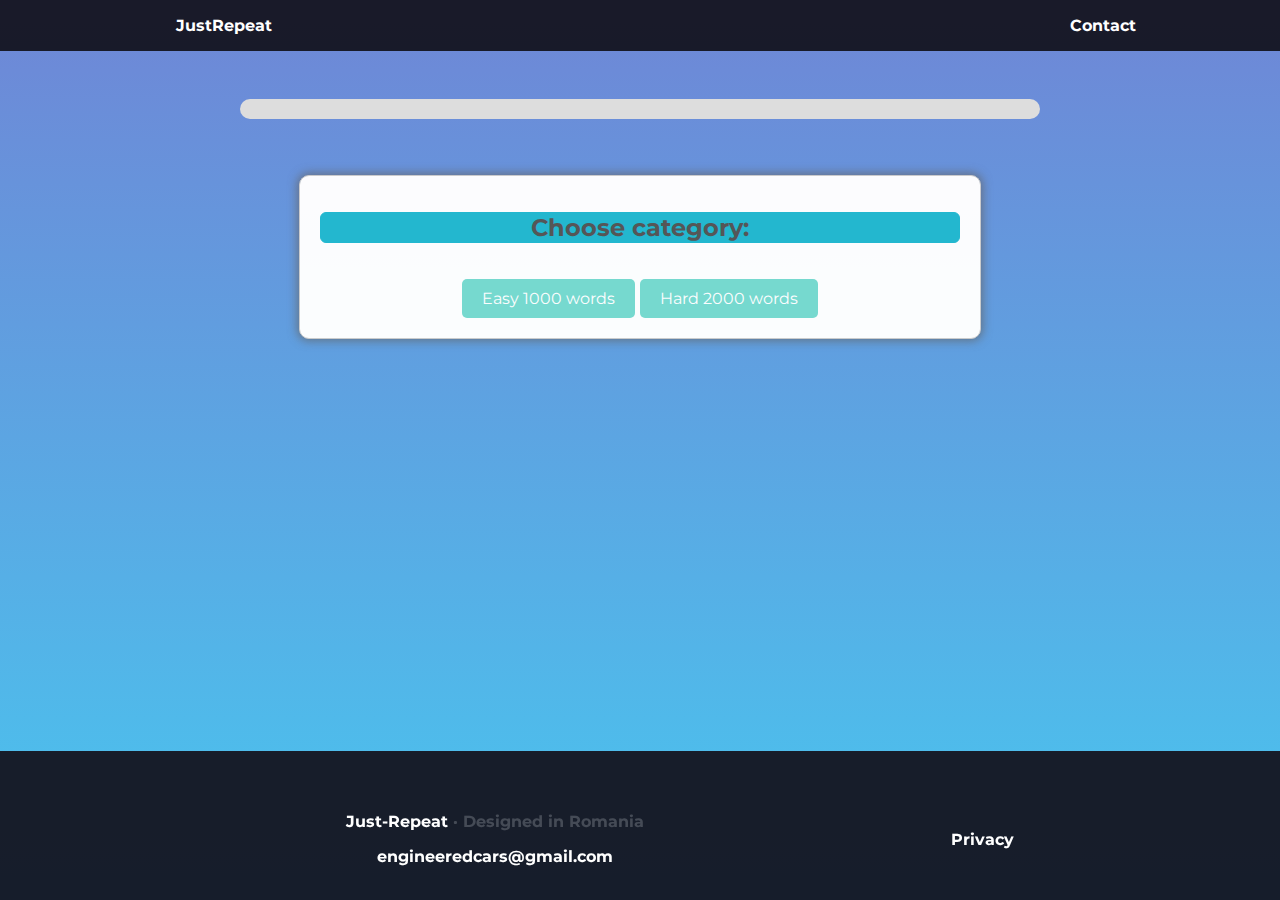
<file: index.html>
<!DOCTYPE html>
<html>
  <head>
    <!-- Google Tag Manager -->
    <script>
      (function (w, d, s, l, i) {
        w[l] = w[l] || [];
        w[l].push({ "gtm.start": new Date().getTime(), event: "gtm.js" });
        var f = d.getElementsByTagName(s)[0],
          j = d.createElement(s),
          dl = l != "dataLayer" ? "&l=" + l : "";
        j.async = true;
        j.src = "https://www.googletagmanager.com/gtm.js?id=" + i + dl;
        f.parentNode.insertBefore(j, f);
      })(window, document, "script", "dataLayer", "GTM-T3P7KC8M");
    </script>
    <!-- End Google Tag Manager -->
    <script
      async
      src="https://pagead2.googlesyndication.com/pagead/js/adsbygoogle.js?client=ca-pub-2691008882012540"
      crossorigin="anonymous"
    ></script>
    <!-- Google tag (gtag.js) -->
    <script
      async
      src="https://www.googletagmanager.com/gtag/js?id=G-XZ4LDRPRD4"
    ></script>
    <script>
      window.dataLayer = window.dataLayer || [];
      function gtag() {
        dataLayer.push(arguments);
      }
      gtag("js", new Date());

      gtag("config", "G-XZ4LDRPRD4");
    </script>
    <title>Just-Repeat</title>
    <link rel="stylesheet" href="style.css" />
    <link rel="preconnect" href="https://fonts.googleapis.com" />
    <link rel="preconnect" href="https://fonts.gstatic.com" crossorigin />
    <link
      href="https://fonts.googleapis.com/css2?family=Montserrat&family=Rubik:wght@400;500;600&display=swap"
      rel="stylesheet"
    />
  </head>
  <header>
    <nav class="navbar">
      <div class="navbar-container">
        <a href="index.html" class="navbar-brand">JustRepeat</a>
        <ul class="navbar-menu">
          <li class="navbar-item">
            <a href="#footer" class="navbar-link">Contact</a>
          </li>
          <!-- Add more navigation items as needed -->
        </ul>
      </div>
    </nav>
  </header>
  <body>
    <!-- Google Tag Manager (noscript) -->
    <noscript
      ><iframe
        src="https://www.googletagmanager.com/ns.html?id=GTM-T3P7KC8M"
        height="0"
        width="0"
        style="display: none; visibility: hidden"
      ></iframe
    ></noscript>
    <!-- End Google Tag Manager (noscript) -->
    <div class="progress-bar">
      <div class="progress"></div>
    </div>

    <div class="quiz-container">
      <h1 id="german-word">Choose category:</h1>
      <!-- Add category selection options -->
      <div id="category-selection">
        <button id="btn-5-words">Easy 1000 words</button>
        <button id="btn-10-words">Hard 2000 words</button>
      </div>
      <div id="quiz-section" style="display: none">
        <div id="options">
          <!-- Options go here -->
        </div>
        <button id="submit-btn" onclick="checkAnswer()">Hint</button>
        <button id="restart-btn" onclick="restartQuiz()">Restart</button>
        <p id="score" class="score">Correct:</p>
        <p><span id="current-score">0/10</span></p>
        <button id="back-to-category" onclick="backToCategory()">
          Back to Category Selection
        </button>
      </div>
    </div>
    <script
      async
      src="https://pagead2.googlesyndication.com/pagead/js/adsbygoogle.js?client=ca-pub-2691008882012540"
      crossorigin="anonymous"
    ></script>
    <!-- Just-Repeat middle -->
    <ins
      class="adsbygoogle"
      style="display: block"
      data-ad-client="ca-pub-2691008882012540"
      data-ad-slot="5936922305"
      data-ad-format="auto"
      data-full-width-responsive="true"
    ></ins>
    <script>
      (adsbygoogle = window.adsbygoogle || []).push({});
    </script>

    <script src="vocabulary.js"></script>
    <script src="script.js"></script>
    <script
      async
      src="https://pagead2.googlesyndication.com/pagead/js/adsbygoogle.js?client=ca-pub-2691008882012540"
      crossorigin="anonymous"
    ></script>
    <!-- Just-Repeat side -->
    <ins
      class="adsbygoogle"
      style="display: block"
      data-ad-client="ca-pub-2691008882012540"
      data-ad-slot="8225788692"
      data-ad-format="auto"
      data-full-width-responsive="true"
    ></ins>
    <script>
      (adsbygoogle = window.adsbygoogle || []).push({});
    </script>
    <!-- 
      <section>
      <div class="testimonials-grid">
        <div class="testimonials1">
          <div class="title">
            <h1>Testimonials</h1>
          </div>
          <div class="subheading">
            <h2>Don't just take our word for it</h2>
            <p>Read what our users have to say</p>
          </div>
        </div>
        <div class="testimonials2">
          <div class="testimonial-card">
            <p class="testimonial-text">
              “Interactive. Simple. Exactly what you need to stay updated.”
            </p>
            <div class="testimonial-cardinfo">
              <p>Mike .S</p>
            </div>
          </div>
        </div>
        <div class="testimonials3">
          <div class="testimonials3-1">
            <div class="testimonial-card">
              <p class="testimonial-text">
                “I've been looking for something similar for a long time. If you
                just wanna improve your vocabulary, is more than enough.”
              </p>
              <div class="testimonial-cardinfo">
                <p>Vanessa .M</p>
              </div>
            </div>
          </div>
          <div class="testimonials3-2">
            <div class="testimonial-card">
              <p class="testimonial-text">“Fun!! This says all.”</p>
              <div class="testimonial-cardinfo">
                <p>Simon P.</p>
              </div>
            </div>
          </div>
        </div>
      </div>
    </section>
    -->

    <footer id="footer">
      <div>
        <p>Just-Repeat<span class="design"> · Designed in Romania</span></p>
        <p>engineeredcars@gmail.com</p>
      </div>

      <a href="policy.html" class="navbar-link" target="_blank">Privacy</a>
    </footer>
  </body>
</html>
</file>
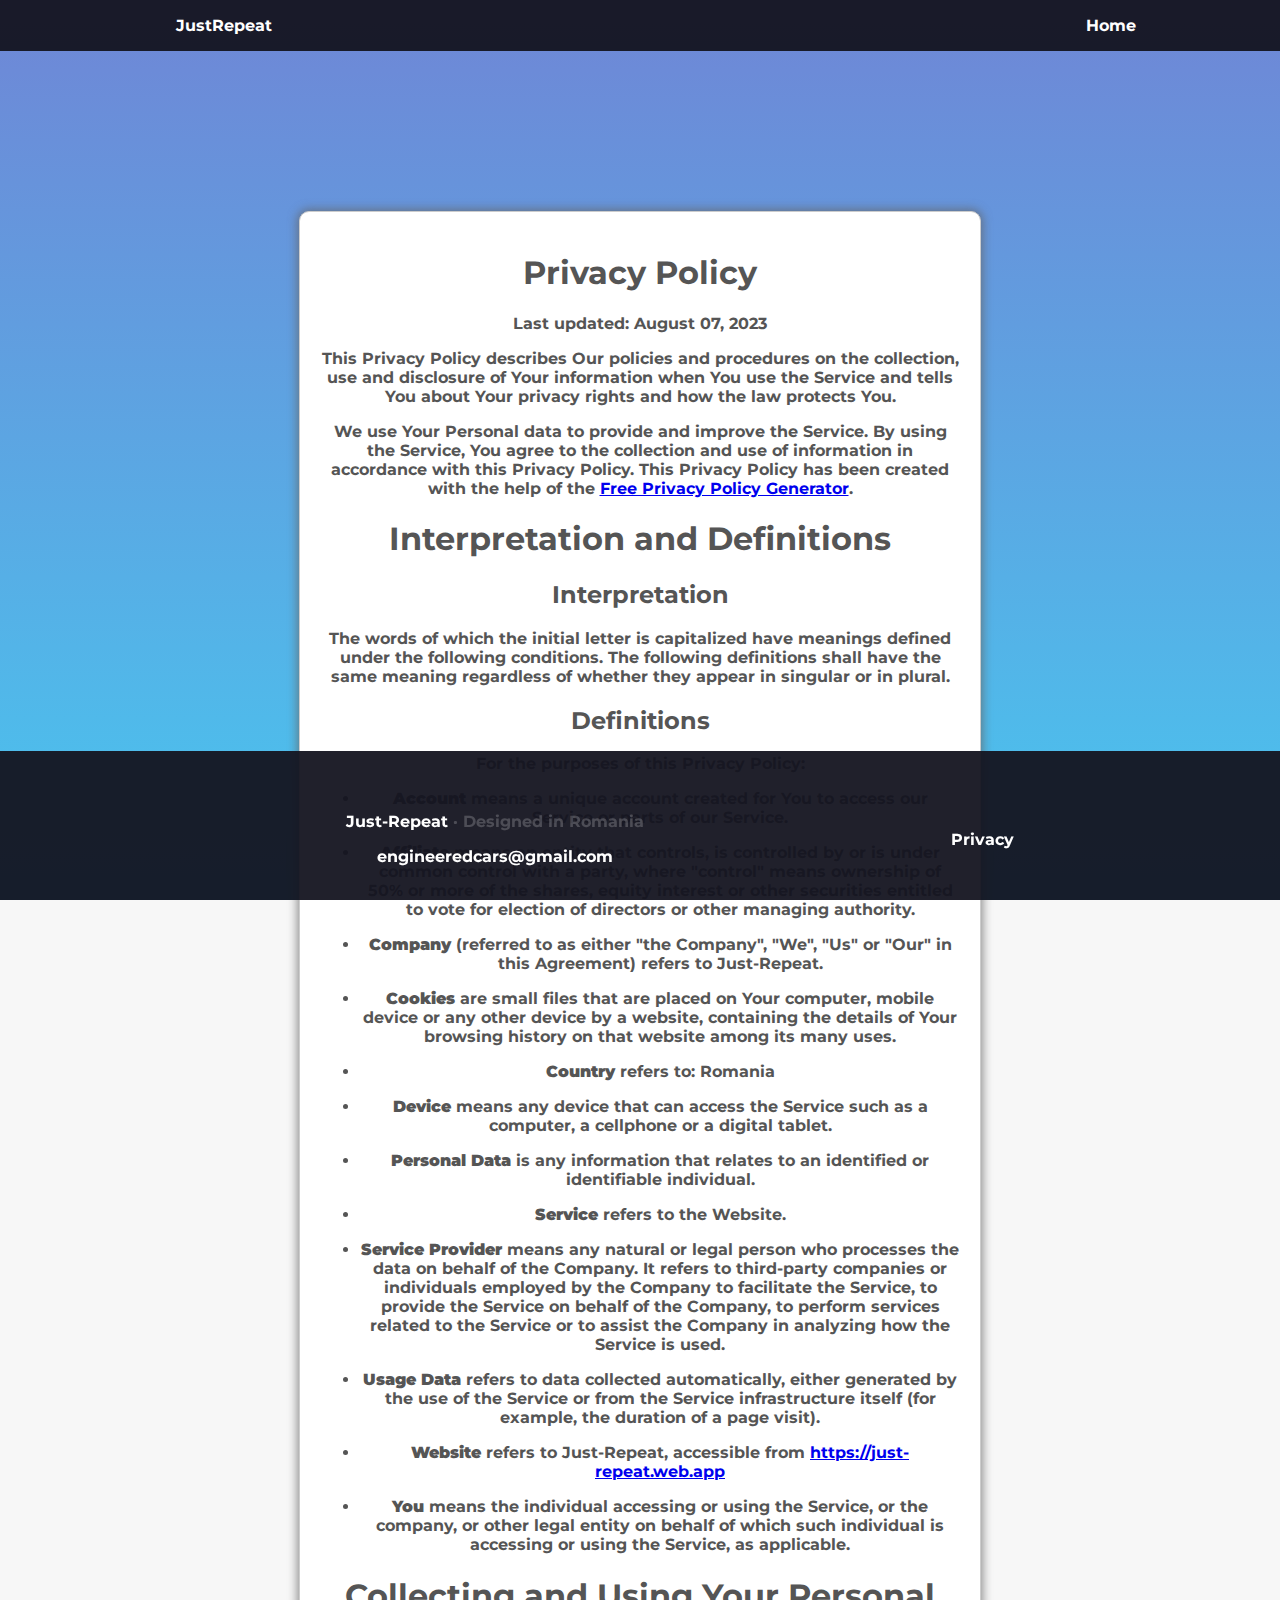
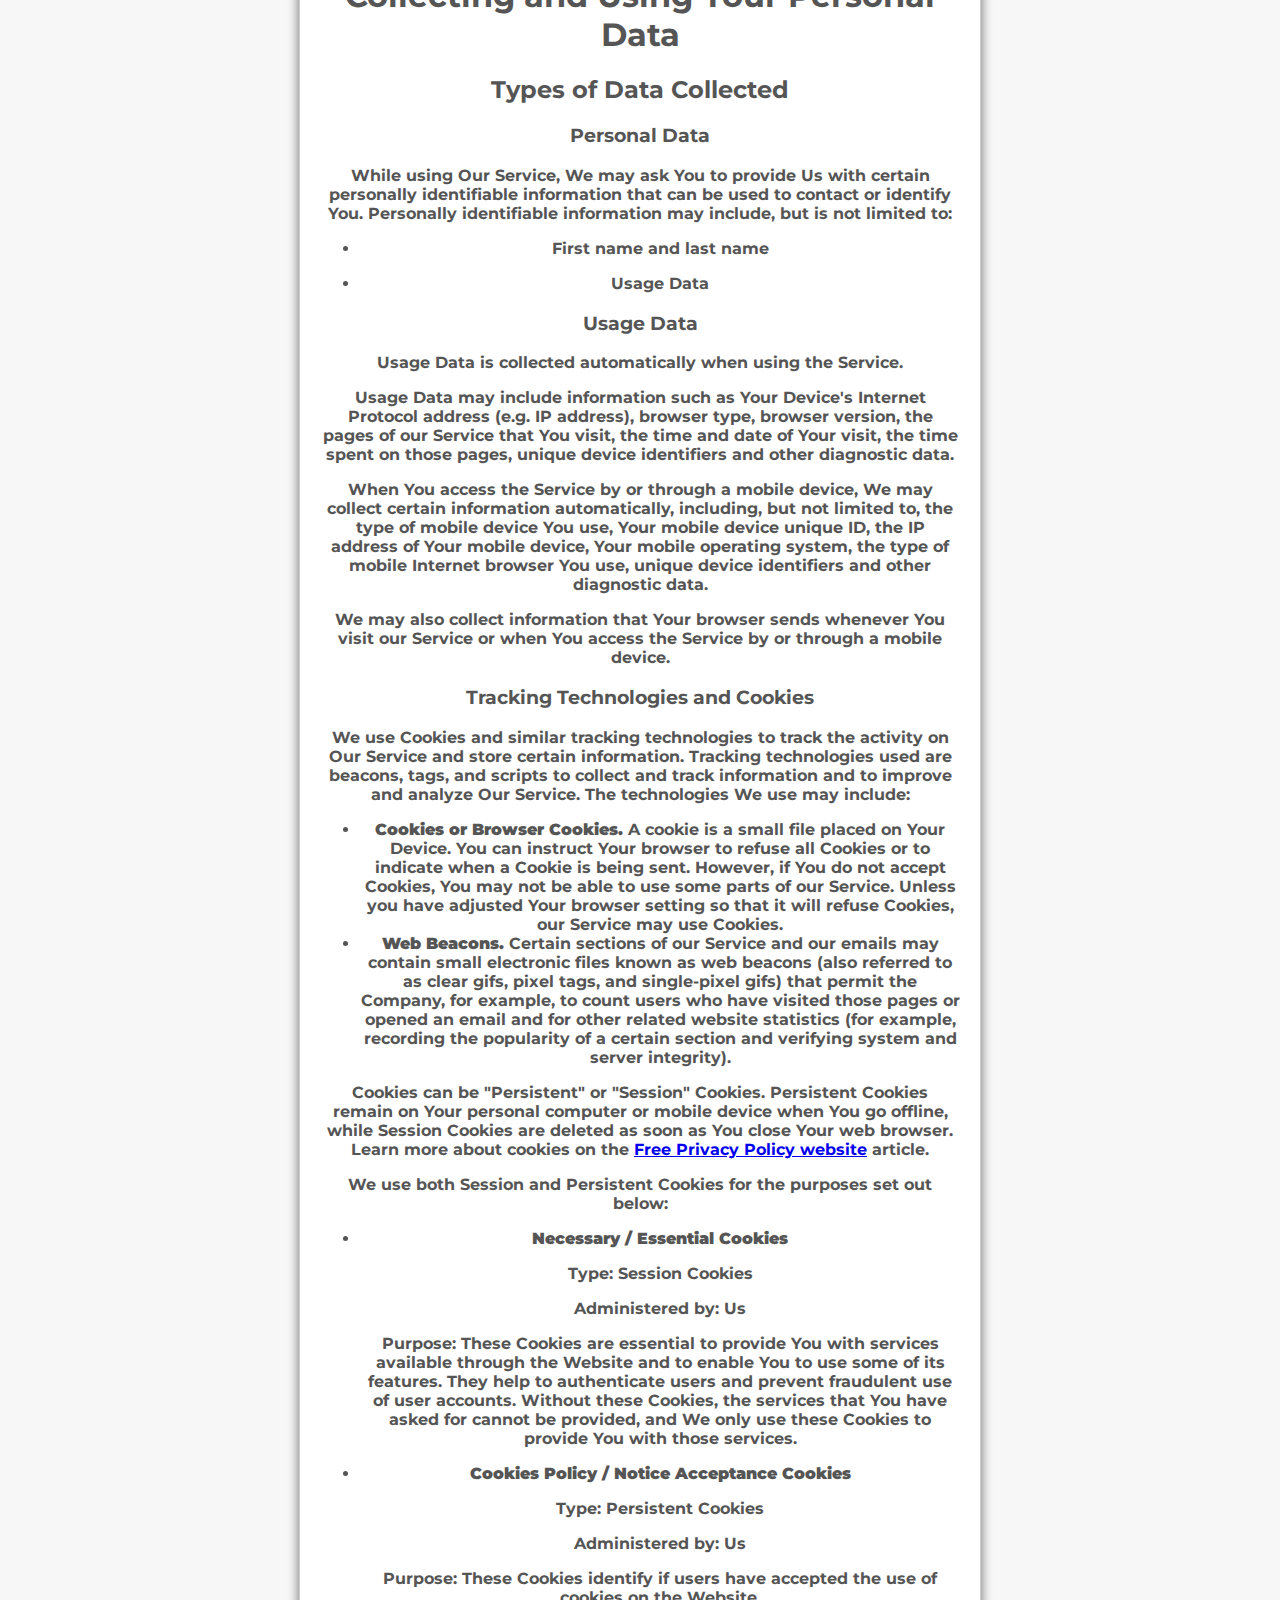
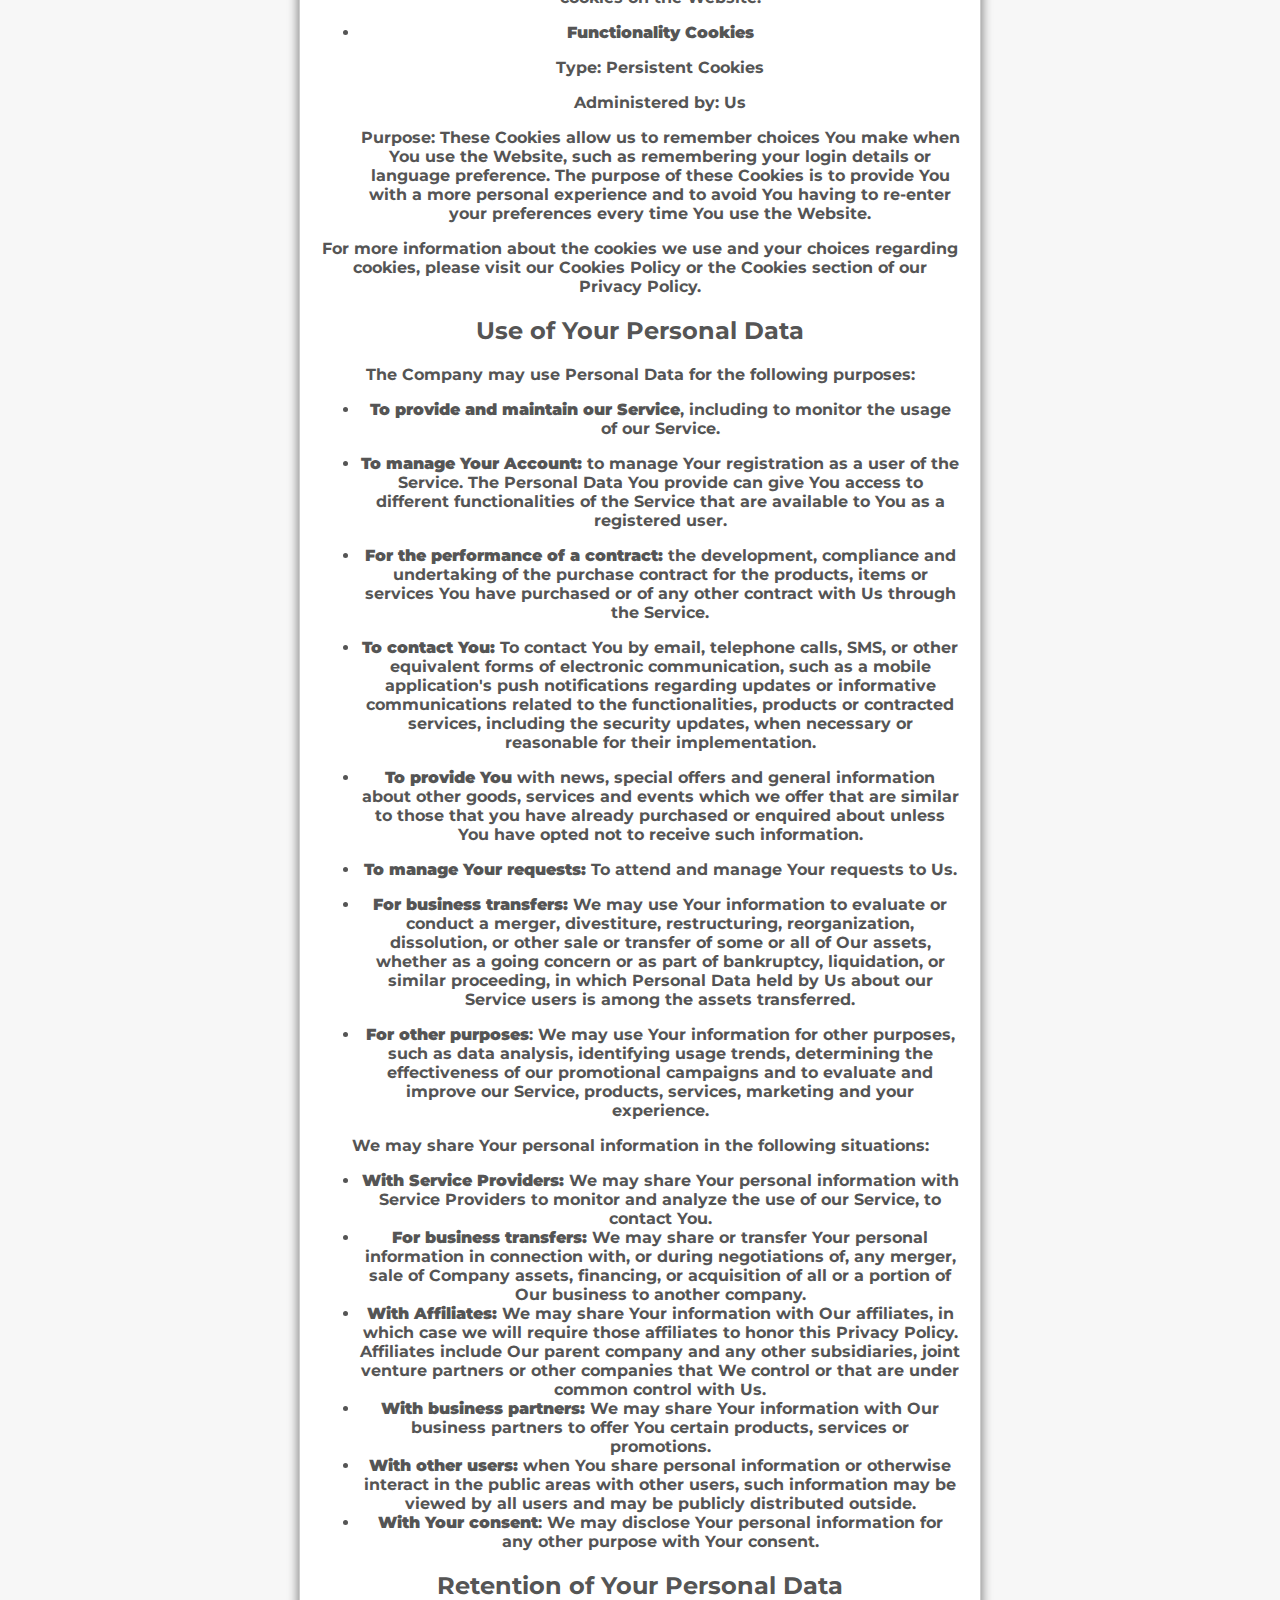
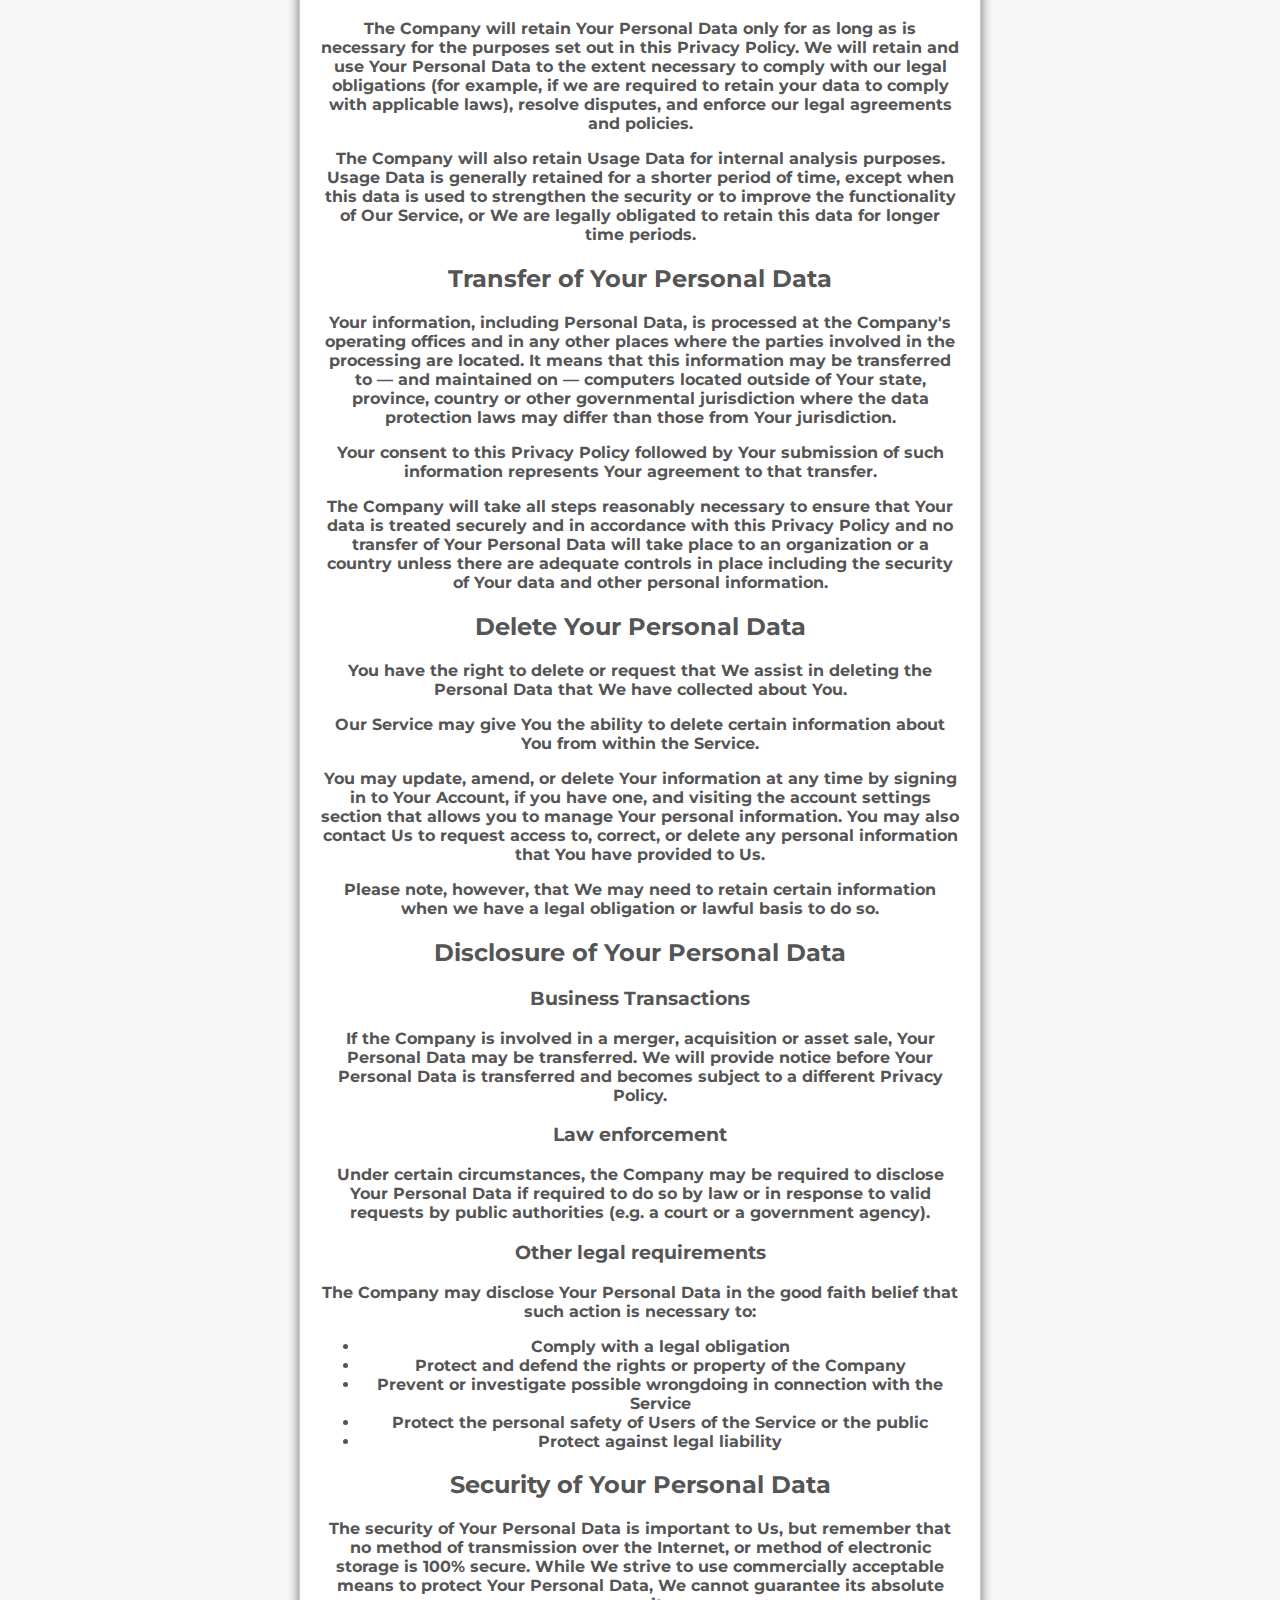
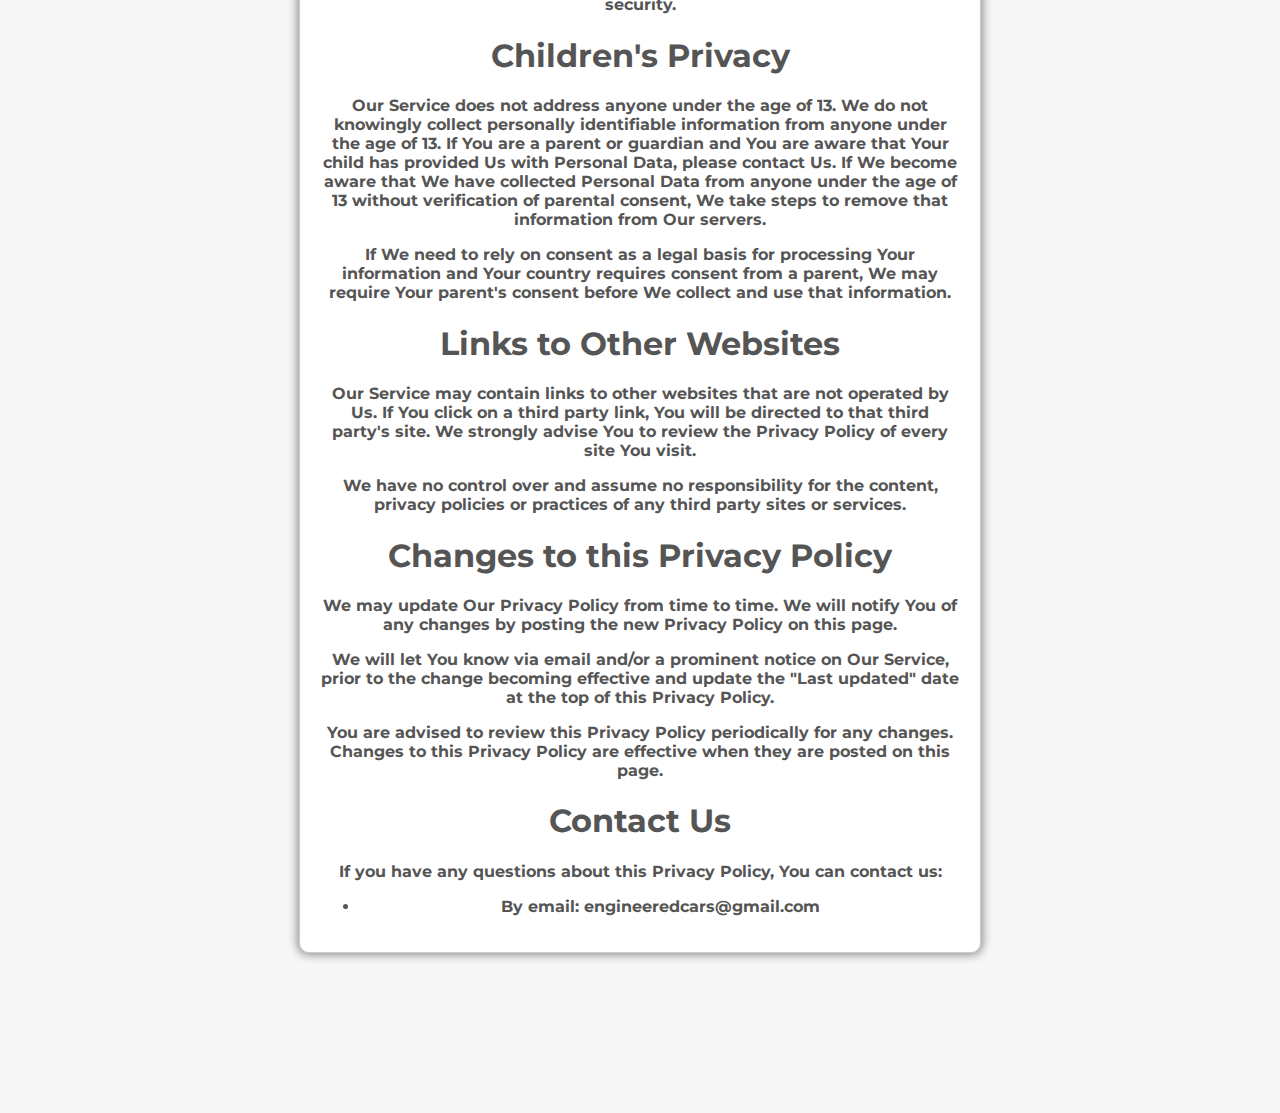
<file: policy.html>
<!DOCTYPE html>
<html>
  <head>
    <!-- Google Tag Manager -->
    <script>
      (function (w, d, s, l, i) {
        w[l] = w[l] || [];
        w[l].push({ "gtm.start": new Date().getTime(), event: "gtm.js" });
        var f = d.getElementsByTagName(s)[0],
          j = d.createElement(s),
          dl = l != "dataLayer" ? "&l=" + l : "";
        j.async = true;
        j.src = "https://www.googletagmanager.com/gtm.js?id=" + i + dl;
        f.parentNode.insertBefore(j, f);
      })(window, document, "script", "dataLayer", "GTM-T3P7KC8M");
    </script>
    <!-- End Google Tag Manager -->
    <script
      async
      src="https://pagead2.googlesyndication.com/pagead/js/adsbygoogle.js?client=ca-pub-2691008882012540"
      crossorigin="anonymous"
    ></script>
    <!-- Google tag (gtag.js) -->
    <script
      async
      src="https://www.googletagmanager.com/gtag/js?id=G-XZ4LDRPRD4"
    ></script>
    <script>
      window.dataLayer = window.dataLayer || [];
      function gtag() {
        dataLayer.push(arguments);
      }
      gtag("js", new Date());

      gtag("config", "G-XZ4LDRPRD4");
    </script>
    <title>JustRepeat</title>
    <link rel="stylesheet" href="style.css" />
    <link rel="preconnect" href="https://fonts.googleapis.com" />
    <link rel="preconnect" href="https://fonts.gstatic.com" crossorigin />
    <link
      href="https://fonts.googleapis.com/css2?family=Montserrat&family=Rubik:wght@400;500;600&display=swap"
      rel="stylesheet"
    />
  </head>
  <header>
    <nav class="navbar">
      <div class="navbar-container">
        <a href="index.html" class="navbar-brand">JustRepeat</a>
        <ul class="navbar-menu">
          <li class="navbar-item">
            <a href=".footer" class="navbar-link">Home</a>
          </li>
          <!-- Add more navigation items as needed -->
        </ul>
      </div>
    </nav>
  </header>
  <body>
    <!-- Google Tag Manager (noscript) -->
    <noscript
      ><iframe
        src="https://www.googletagmanager.com/ns.html?id=GTM-T3P7KC8M"
        height="0"
        width="0"
        style="display: none; visibility: hidden"
      ></iframe
    ></noscript>
    <!-- End Google Tag Manager (noscript) -->
    <div class="policy-container">
      <h1>Privacy Policy</h1>
<p>Last updated: August 07, 2023</p>
<p>This Privacy Policy describes Our policies and procedures on the collection, use and disclosure of Your information when You use the Service and tells You about Your privacy rights and how the law protects You.</p>
<p>We use Your Personal data to provide and improve the Service. By using the Service, You agree to the collection and use of information in accordance with this Privacy Policy. This Privacy Policy has been created with the help of the <a href="https://www.freeprivacypolicy.com/free-privacy-policy-generator/" target="_blank">Free Privacy Policy Generator</a>.</p>
<h1>Interpretation and Definitions</h1>
<h2>Interpretation</h2>
<p>The words of which the initial letter is capitalized have meanings defined under the following conditions. The following definitions shall have the same meaning regardless of whether they appear in singular or in plural.</p>
<h2>Definitions</h2>
<p>For the purposes of this Privacy Policy:</p>
<ul>
<li>
<p><strong>Account</strong> means a unique account created for You to access our Service or parts of our Service.</p>
</li>
<li>
<p><strong>Affiliate</strong> means an entity that controls, is controlled by or is under common control with a party, where &quot;control&quot; means ownership of 50% or more of the shares, equity interest or other securities entitled to vote for election of directors or other managing authority.</p>
</li>
<li>
<p><strong>Company</strong> (referred to as either &quot;the Company&quot;, &quot;We&quot;, &quot;Us&quot; or &quot;Our&quot; in this Agreement) refers to Just-Repeat.</p>
</li>
<li>
<p><strong>Cookies</strong> are small files that are placed on Your computer, mobile device or any other device by a website, containing the details of Your browsing history on that website among its many uses.</p>
</li>
<li>
<p><strong>Country</strong> refers to:  Romania</p>
</li>
<li>
<p><strong>Device</strong> means any device that can access the Service such as a computer, a cellphone or a digital tablet.</p>
</li>
<li>
<p><strong>Personal Data</strong> is any information that relates to an identified or identifiable individual.</p>
</li>
<li>
<p><strong>Service</strong> refers to the Website.</p>
</li>
<li>
<p><strong>Service Provider</strong> means any natural or legal person who processes the data on behalf of the Company. It refers to third-party companies or individuals employed by the Company to facilitate the Service, to provide the Service on behalf of the Company, to perform services related to the Service or to assist the Company in analyzing how the Service is used.</p>
</li>
<li>
<p><strong>Usage Data</strong> refers to data collected automatically, either generated by the use of the Service or from the Service infrastructure itself (for example, the duration of a page visit).</p>
</li>
<li>
<p><strong>Website</strong> refers to Just-Repeat, accessible from <a href="https://just-repeat.web.app" rel="external nofollow noopener" target="_blank">https://just-repeat.web.app</a></p>
</li>
<li>
<p><strong>You</strong> means the individual accessing or using the Service, or the company, or other legal entity on behalf of which such individual is accessing or using the Service, as applicable.</p>
</li>
</ul>
<h1>Collecting and Using Your Personal Data</h1>
<h2>Types of Data Collected</h2>
<h3>Personal Data</h3>
<p>While using Our Service, We may ask You to provide Us with certain personally identifiable information that can be used to contact or identify You. Personally identifiable information may include, but is not limited to:</p>
<ul>
<li>
<p>First name and last name</p>
</li>
<li>
<p>Usage Data</p>
</li>
</ul>
<h3>Usage Data</h3>
<p>Usage Data is collected automatically when using the Service.</p>
<p>Usage Data may include information such as Your Device's Internet Protocol address (e.g. IP address), browser type, browser version, the pages of our Service that You visit, the time and date of Your visit, the time spent on those pages, unique device identifiers and other diagnostic data.</p>
<p>When You access the Service by or through a mobile device, We may collect certain information automatically, including, but not limited to, the type of mobile device You use, Your mobile device unique ID, the IP address of Your mobile device, Your mobile operating system, the type of mobile Internet browser You use, unique device identifiers and other diagnostic data.</p>
<p>We may also collect information that Your browser sends whenever You visit our Service or when You access the Service by or through a mobile device.</p>
<h3>Tracking Technologies and Cookies</h3>
<p>We use Cookies and similar tracking technologies to track the activity on Our Service and store certain information. Tracking technologies used are beacons, tags, and scripts to collect and track information and to improve and analyze Our Service. The technologies We use may include:</p>
<ul>
<li><strong>Cookies or Browser Cookies.</strong> A cookie is a small file placed on Your Device. You can instruct Your browser to refuse all Cookies or to indicate when a Cookie is being sent. However, if You do not accept Cookies, You may not be able to use some parts of our Service. Unless you have adjusted Your browser setting so that it will refuse Cookies, our Service may use Cookies.</li>
<li><strong>Web Beacons.</strong> Certain sections of our Service and our emails may contain small electronic files known as web beacons (also referred to as clear gifs, pixel tags, and single-pixel gifs) that permit the Company, for example, to count users who have visited those pages or opened an email and for other related website statistics (for example, recording the popularity of a certain section and verifying system and server integrity).</li>
</ul>
<p>Cookies can be &quot;Persistent&quot; or &quot;Session&quot; Cookies. Persistent Cookies remain on Your personal computer or mobile device when You go offline, while Session Cookies are deleted as soon as You close Your web browser. Learn more about cookies on the <a href="https://www.freeprivacypolicy.com/blog/sample-privacy-policy-template/#Use_Of_Cookies_And_Tracking" target="_blank">Free Privacy Policy website</a> article.</p>
<p>We use both Session and Persistent Cookies for the purposes set out below:</p>
<ul>
<li>
<p><strong>Necessary / Essential Cookies</strong></p>
<p>Type: Session Cookies</p>
<p>Administered by: Us</p>
<p>Purpose: These Cookies are essential to provide You with services available through the Website and to enable You to use some of its features. They help to authenticate users and prevent fraudulent use of user accounts. Without these Cookies, the services that You have asked for cannot be provided, and We only use these Cookies to provide You with those services.</p>
</li>
<li>
<p><strong>Cookies Policy / Notice Acceptance Cookies</strong></p>
<p>Type: Persistent Cookies</p>
<p>Administered by: Us</p>
<p>Purpose: These Cookies identify if users have accepted the use of cookies on the Website.</p>
</li>
<li>
<p><strong>Functionality Cookies</strong></p>
<p>Type: Persistent Cookies</p>
<p>Administered by: Us</p>
<p>Purpose: These Cookies allow us to remember choices You make when You use the Website, such as remembering your login details or language preference. The purpose of these Cookies is to provide You with a more personal experience and to avoid You having to re-enter your preferences every time You use the Website.</p>
</li>
</ul>
<p>For more information about the cookies we use and your choices regarding cookies, please visit our Cookies Policy or the Cookies section of our Privacy Policy.</p>
<h2>Use of Your Personal Data</h2>
<p>The Company may use Personal Data for the following purposes:</p>
<ul>
<li>
<p><strong>To provide and maintain our Service</strong>, including to monitor the usage of our Service.</p>
</li>
<li>
<p><strong>To manage Your Account:</strong> to manage Your registration as a user of the Service. The Personal Data You provide can give You access to different functionalities of the Service that are available to You as a registered user.</p>
</li>
<li>
<p><strong>For the performance of a contract:</strong> the development, compliance and undertaking of the purchase contract for the products, items or services You have purchased or of any other contract with Us through the Service.</p>
</li>
<li>
<p><strong>To contact You:</strong> To contact You by email, telephone calls, SMS, or other equivalent forms of electronic communication, such as a mobile application's push notifications regarding updates or informative communications related to the functionalities, products or contracted services, including the security updates, when necessary or reasonable for their implementation.</p>
</li>
<li>
<p><strong>To provide You</strong> with news, special offers and general information about other goods, services and events which we offer that are similar to those that you have already purchased or enquired about unless You have opted not to receive such information.</p>
</li>
<li>
<p><strong>To manage Your requests:</strong> To attend and manage Your requests to Us.</p>
</li>
<li>
<p><strong>For business transfers:</strong> We may use Your information to evaluate or conduct a merger, divestiture, restructuring, reorganization, dissolution, or other sale or transfer of some or all of Our assets, whether as a going concern or as part of bankruptcy, liquidation, or similar proceeding, in which Personal Data held by Us about our Service users is among the assets transferred.</p>
</li>
<li>
<p><strong>For other purposes</strong>: We may use Your information for other purposes, such as data analysis, identifying usage trends, determining the effectiveness of our promotional campaigns and to evaluate and improve our Service, products, services, marketing and your experience.</p>
</li>
</ul>
<p>We may share Your personal information in the following situations:</p>
<ul>
<li><strong>With Service Providers:</strong> We may share Your personal information with Service Providers to monitor and analyze the use of our Service,  to contact You.</li>
<li><strong>For business transfers:</strong> We may share or transfer Your personal information in connection with, or during negotiations of, any merger, sale of Company assets, financing, or acquisition of all or a portion of Our business to another company.</li>
<li><strong>With Affiliates:</strong> We may share Your information with Our affiliates, in which case we will require those affiliates to honor this Privacy Policy. Affiliates include Our parent company and any other subsidiaries, joint venture partners or other companies that We control or that are under common control with Us.</li>
<li><strong>With business partners:</strong> We may share Your information with Our business partners to offer You certain products, services or promotions.</li>
<li><strong>With other users:</strong> when You share personal information or otherwise interact in the public areas with other users, such information may be viewed by all users and may be publicly distributed outside.</li>
<li><strong>With Your consent</strong>: We may disclose Your personal information for any other purpose with Your consent.</li>
</ul>
<h2>Retention of Your Personal Data</h2>
<p>The Company will retain Your Personal Data only for as long as is necessary for the purposes set out in this Privacy Policy. We will retain and use Your Personal Data to the extent necessary to comply with our legal obligations (for example, if we are required to retain your data to comply with applicable laws), resolve disputes, and enforce our legal agreements and policies.</p>
<p>The Company will also retain Usage Data for internal analysis purposes. Usage Data is generally retained for a shorter period of time, except when this data is used to strengthen the security or to improve the functionality of Our Service, or We are legally obligated to retain this data for longer time periods.</p>
<h2>Transfer of Your Personal Data</h2>
<p>Your information, including Personal Data, is processed at the Company's operating offices and in any other places where the parties involved in the processing are located. It means that this information may be transferred to — and maintained on — computers located outside of Your state, province, country or other governmental jurisdiction where the data protection laws may differ than those from Your jurisdiction.</p>
<p>Your consent to this Privacy Policy followed by Your submission of such information represents Your agreement to that transfer.</p>
<p>The Company will take all steps reasonably necessary to ensure that Your data is treated securely and in accordance with this Privacy Policy and no transfer of Your Personal Data will take place to an organization or a country unless there are adequate controls in place including the security of Your data and other personal information.</p>
<h2>Delete Your Personal Data</h2>
<p>You have the right to delete or request that We assist in deleting the Personal Data that We have collected about You.</p>
<p>Our Service may give You the ability to delete certain information about You from within the Service.</p>
<p>You may update, amend, or delete Your information at any time by signing in to Your Account, if you have one, and visiting the account settings section that allows you to manage Your personal information. You may also contact Us to request access to, correct, or delete any personal information that You have provided to Us.</p>
<p>Please note, however, that We may need to retain certain information when we have a legal obligation or lawful basis to do so.</p>
<h2>Disclosure of Your Personal Data</h2>
<h3>Business Transactions</h3>
<p>If the Company is involved in a merger, acquisition or asset sale, Your Personal Data may be transferred. We will provide notice before Your Personal Data is transferred and becomes subject to a different Privacy Policy.</p>
<h3>Law enforcement</h3>
<p>Under certain circumstances, the Company may be required to disclose Your Personal Data if required to do so by law or in response to valid requests by public authorities (e.g. a court or a government agency).</p>
<h3>Other legal requirements</h3>
<p>The Company may disclose Your Personal Data in the good faith belief that such action is necessary to:</p>
<ul>
<li>Comply with a legal obligation</li>
<li>Protect and defend the rights or property of the Company</li>
<li>Prevent or investigate possible wrongdoing in connection with the Service</li>
<li>Protect the personal safety of Users of the Service or the public</li>
<li>Protect against legal liability</li>
</ul>
<h2>Security of Your Personal Data</h2>
<p>The security of Your Personal Data is important to Us, but remember that no method of transmission over the Internet, or method of electronic storage is 100% secure. While We strive to use commercially acceptable means to protect Your Personal Data, We cannot guarantee its absolute security.</p>
<h1>Children's Privacy</h1>
<p>Our Service does not address anyone under the age of 13. We do not knowingly collect personally identifiable information from anyone under the age of 13. If You are a parent or guardian and You are aware that Your child has provided Us with Personal Data, please contact Us. If We become aware that We have collected Personal Data from anyone under the age of 13 without verification of parental consent, We take steps to remove that information from Our servers.</p>
<p>If We need to rely on consent as a legal basis for processing Your information and Your country requires consent from a parent, We may require Your parent's consent before We collect and use that information.</p>
<h1>Links to Other Websites</h1>
<p>Our Service may contain links to other websites that are not operated by Us. If You click on a third party link, You will be directed to that third party's site. We strongly advise You to review the Privacy Policy of every site You visit.</p>
<p>We have no control over and assume no responsibility for the content, privacy policies or practices of any third party sites or services.</p>
<h1>Changes to this Privacy Policy</h1>
<p>We may update Our Privacy Policy from time to time. We will notify You of any changes by posting the new Privacy Policy on this page.</p>
<p>We will let You know via email and/or a prominent notice on Our Service, prior to the change becoming effective and update the &quot;Last updated&quot; date at the top of this Privacy Policy.</p>
<p>You are advised to review this Privacy Policy periodically for any changes. Changes to this Privacy Policy are effective when they are posted on this page.</p>
<h1>Contact Us</h1>
<p>If you have any questions about this Privacy Policy, You can contact us:</p>
<ul>
<li>By email: engineeredcars@gmail.com</li>
</ul>
    </div>
  </body>
</html>

<footer id="footer">
  <div>
    <p>Just-Repeat<span class="design"> · Designed in Romania</span></p>
    <p>engineeredcars@gmail.com</p>
  </div>

  <a href="policy.html" class="navbar-link" target="_blank">Privacy</a>
</footer>
  </body>
</html>
</file>
<file: style.css>
@media (max-width: 768px) {
  /* Adjust styles for smaller screens here */
}

body {
  text-align: center;
  background-color: #f7f7f7;
  font-family: "Montserrat", sans-serif;
  color: #555;
  font-weight: 700;
  background-image: linear-gradient(to top, #48c6ef 0%, #6f86d6 100%);
  background-size: cover;
  background-repeat: no-repeat;
  background-attachment: fixed;
  overflow-x: hidden;
  margin: 0;
  padding: 0;
}

.quiz-container {
  font-family: "Montserrat", sans-serif;
  margin: 0 auto;
  border: 1px solid #ccc;
  padding: 20px;
  border-radius: 10px;
  background-color: #fff;
  box-shadow: 0 0 10px 2px rgba(100, 100, 100, 0.7);
  width: 40rem;
  max-width: 100%;
  margin-top: 2rem;
  opacity: 98%;
  margin-bottom: 8rem;
}

#german-word {
  font-size: 24px;
  font-family: "Montserrat", sans-serif;
  border: 1px solid #22b8cf;
  background-color: #22b8cf;
  border-radius: 6px;
}

#options {
  display: grid;
  grid-template-columns: 1fr 1fr;
  grid-template-rows: 1fr 1fr;
  justify-content: center;
  margin-top: 20px;
}

.option {
  margin: 5px;
  padding: 10px;
  cursor: pointer;
  border: 1px solid #ccc;
  border-radius: 5px;
}

#btn-5-words,
#btn-10-words,
#back-to-category {
  margin-top: 20px;
  background-color: #77dbcf;
  color: white;
  padding: 10px 20px;
  border: none;
  border-radius: 5px;
  cursor: pointer;
  font-family: "Montserrat", sans-serif;
  transition: transform 0.2s ease;
  font-size: 16px;
}

#btn-5-words:hover,
#btn-10-words:hover,
#back-to-category:hover {
  transform: translateY(-5px);
  /* You can adjust the translateY value to control the lift height */
}

#submit-btn,
#restart-btn {
  margin-top: 20px;
  background-color: #77dbcf;
  color: white;
  padding: 10px 20px;
  border: none;
  border-radius: 5px;
  cursor: pointer;
  font-family: "Montserrat", sans-serif;
  transition: background-color 0.3s ease;
  font-size: 16px;
  width: 6.1rem;
}

#submit-btn:hover,
#restart-btn:hover {
  transform: translateY(-2px);
  /* You can adjust the translateY value to control the lift height */
}

#score {
  font-size: 18px;
  font-weight: bold;
  margin-top: 20px;
  font-family: "Montserrat", sans-serif;
  padding-bottom: 2px;
}

.option {
  cursor: pointer;
  padding: 10px;
  margin-bottom: 10px;
  border: 1px solid #ddd;
  border-radius: 5px;
  background-color: #f9f9f9;
  transition: transform 0.2s ease;
}

.option:hover {
  background-color: #f2f2f2;
  transform: translateY(-5px);
  /* You can adjust the translateY value to control the lift height */
}

.option.correct {
  background-color: #00b300; /* Green color for correct option */
  color: #fff; /* White text color for correct option */
}

.option.wrong {
  background-color: #e60000; /* Red color for wrong option */
  color: #fff; /* White text color for wrong option */
}

/* General styles for the navigation bar */
.navbar {
  background-color: rgba(20, 20, 32, 0.95);
  color: #fff;
  padding: 10px;
  width: 100%;
  padding: 1rem;
}

.navbar-container {
  display: flex;
  justify-content: space-between;
  align-items: center;
  max-width: 960px;
  margin: 0 auto;
}

/* Styles for the navigation links */
.navbar-menu {
  list-style: none;
  margin: 0;
  padding: 0;
  display: flex;
}

.navbar-item {
  margin-left: 20px;
}

.navbar-link,
.navbar-brand {
  color: #fff;
  text-decoration: none;
}

.navbar-link:hover,
.navbar-brand:hover {
  text-decoration: underline;
}

#footer {
  display: flex;
  align-items: center;
  justify-content: space-evenly;
  height: 7rem;
  background: rgba(20, 20, 32, 0.95);
  color: #fff;
  margin-bottom: 0;
  padding-top: 2rem;
  padding-bottom: 0.3rem;
  padding-left: 40px;
  padding-right: 40px;
  width: 100%;
  bottom: 0;
  position: fixed;
}
.design {
  opacity: 20%;
}

.policy-container {
  font-family: "Montserrat", sans-serif;
  margin: 10rem auto;
  border: 1px solid #ccc;
  padding: 20px;
  border-radius: 10px;
  background-color: #fff;
  box-shadow: 0 0 10px 2px rgba(100, 100, 100, 0.7);
  width: 40rem;
  max-width: 100%;
}

.progress-bar {
  display: inline-block;
  width: 50rem;
  max-width: 100%;
  background-color: #ddd;
  height: 20px;
  border-radius: 10px;
  margin-bottom: 20px;
  margin-left: 4rem;
  margin-right: 4rem;
  margin-top: 3rem;
  align-items: center;
}

.progress {
  width: 0;
  height: 100%;
  background-color: #4caf50;
  border-radius: 10px;
}
</file>
